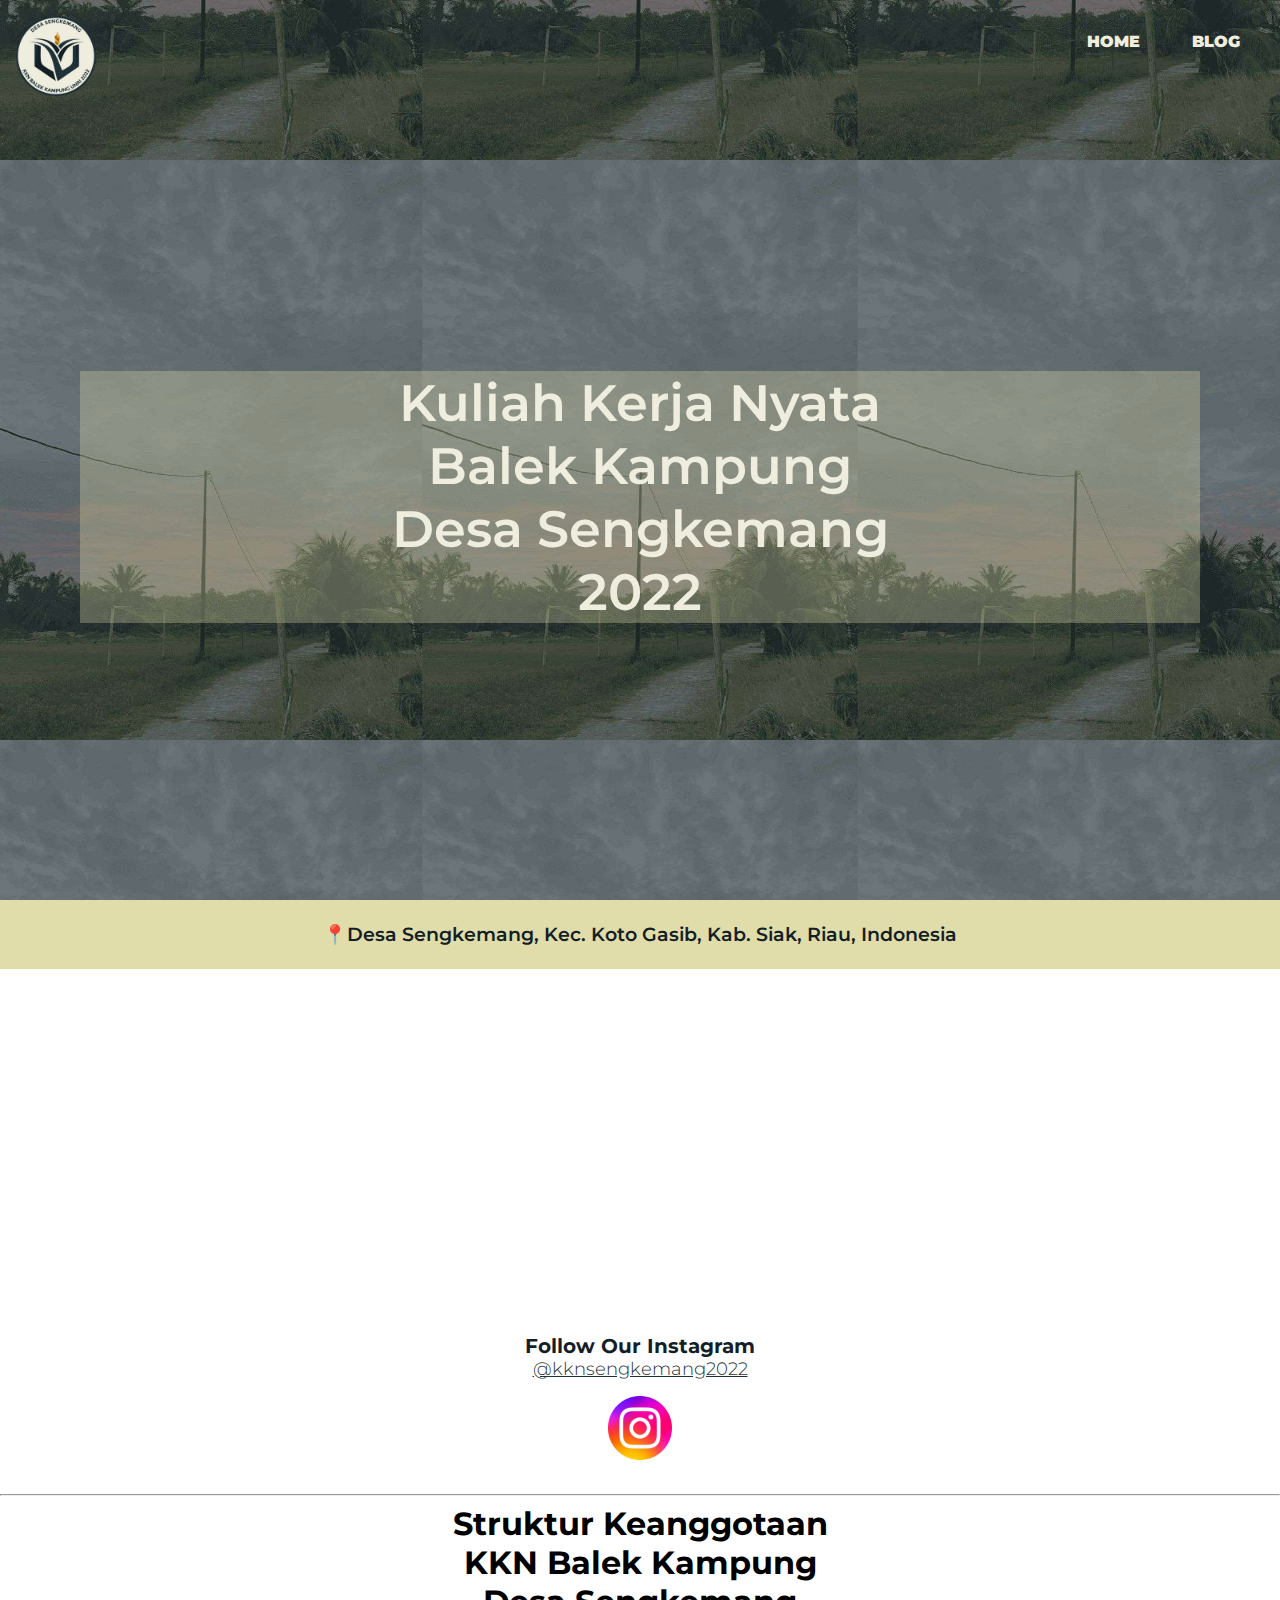
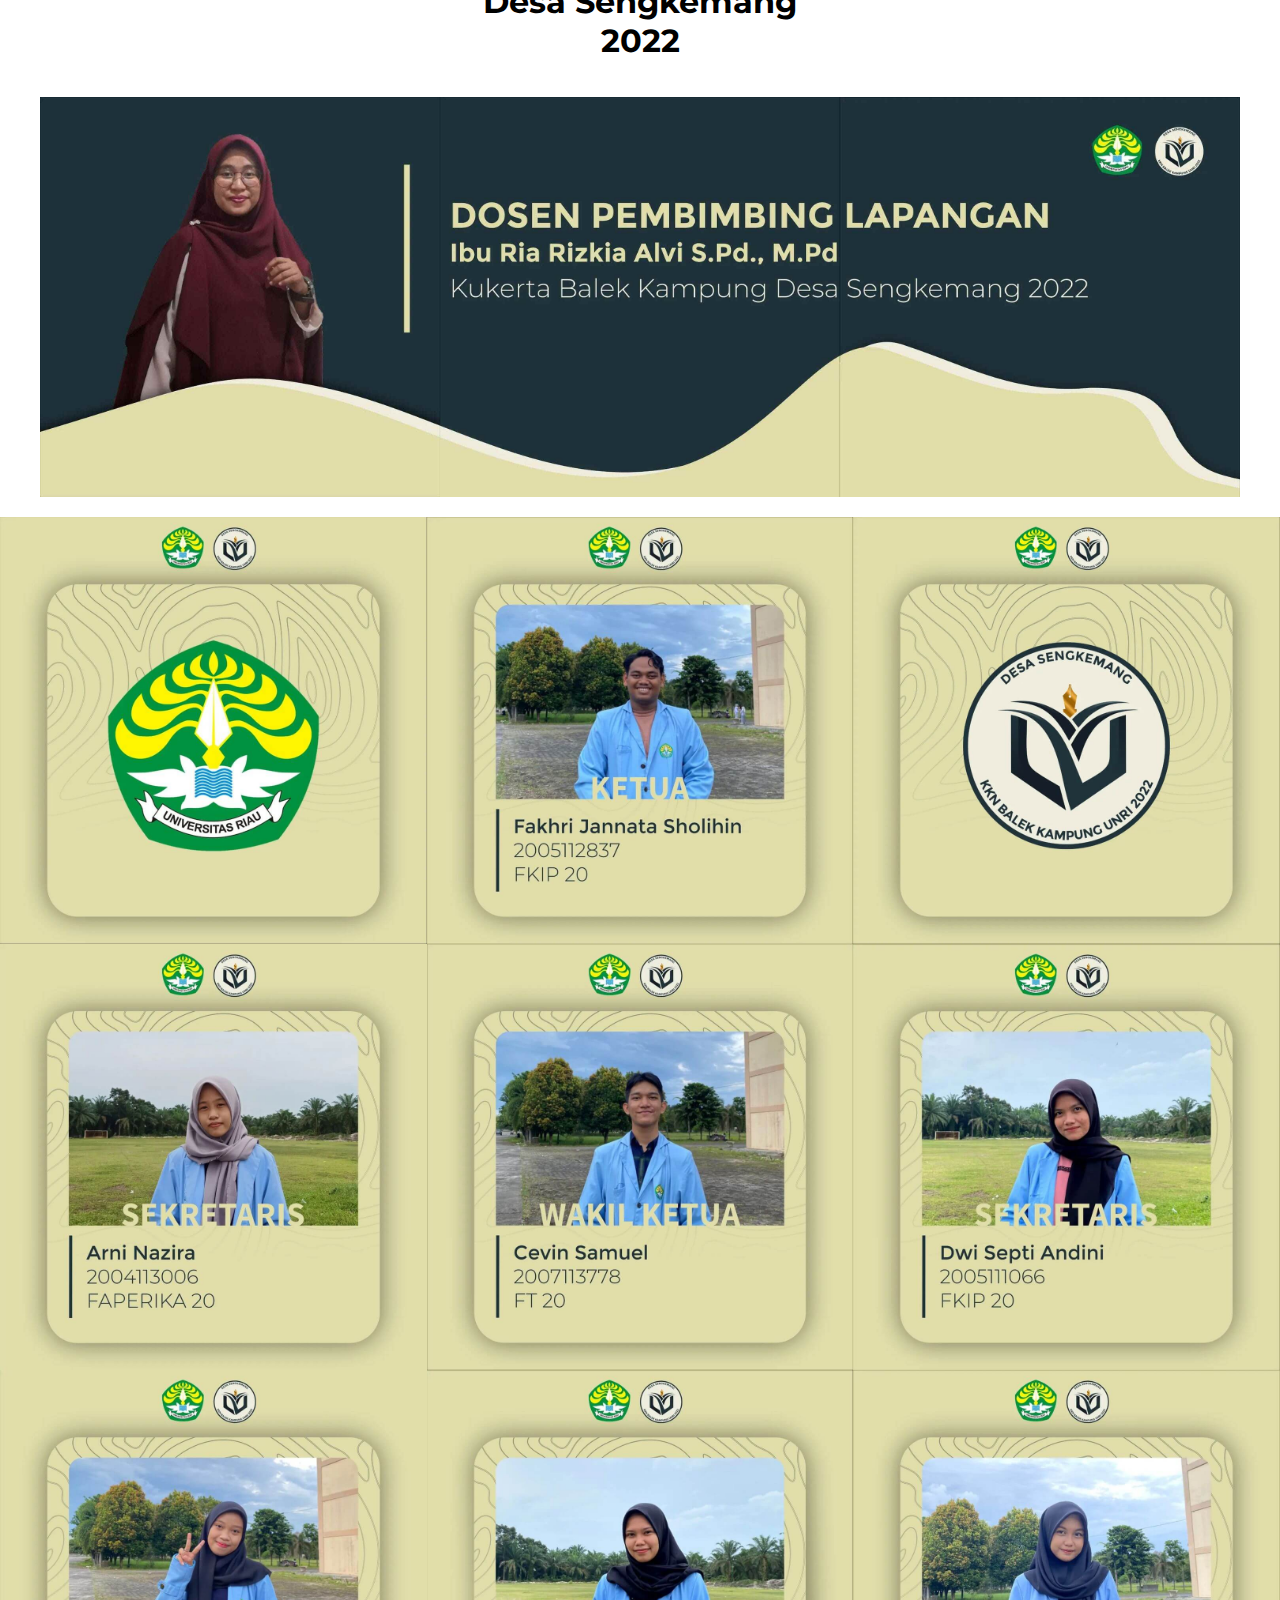
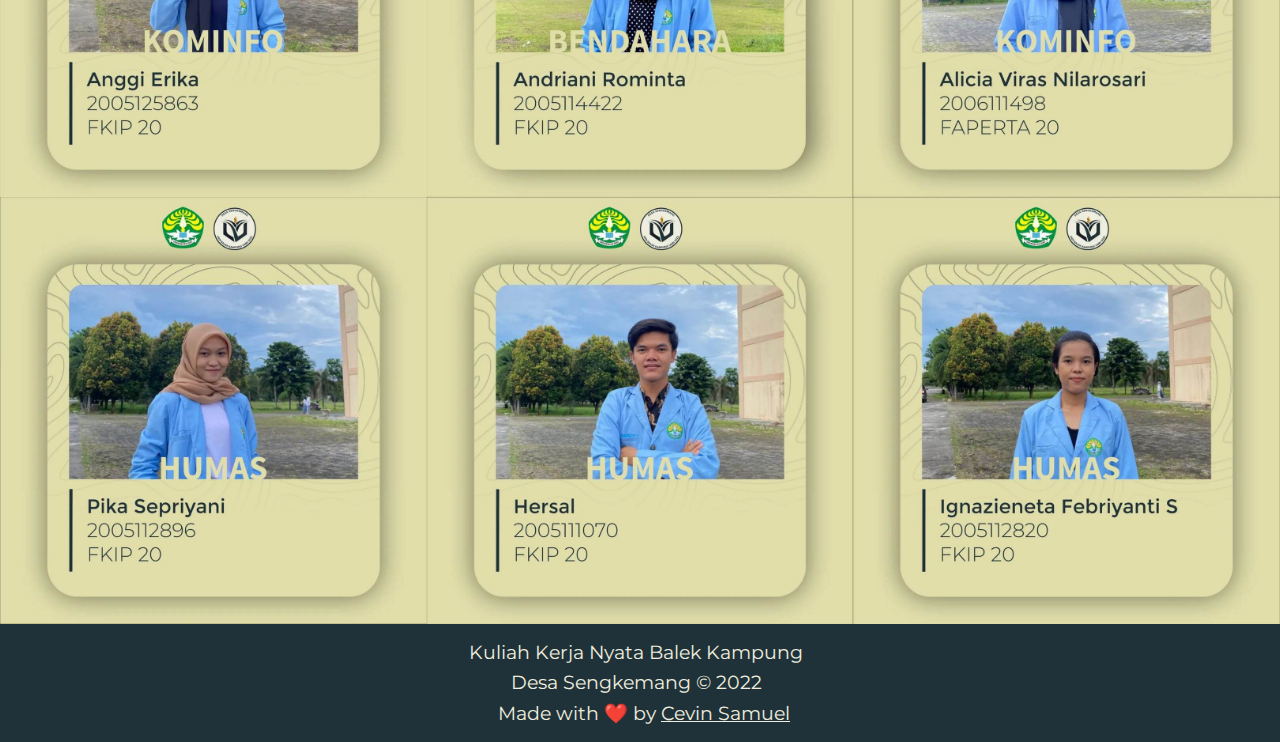
<file: index.html>
<!doctype html>
<html>

<head>
	<meta charset="UTF-8">
	<meta name="viewport" content="width=device-width, initial-scale=1">
	<title>KKN Sengkemang 2022</title>
	
	<link rel="stylesheet" href="https://cdnjs.cloudflare.com/ajax/libs/font-awesome/4.7.0/css/font-awesome.min.css">
	<link href="css/styles.css" rel="stylesheet" type="text/css">

	<link data-default-icon="img/logo-kkn.png" rel="icon" sizes="192x192" href="img/logo-kkn.png">
	
	<script src="https://code.jquery.com/jquery-2.2.4.min.js"
		integrity="sha256-BbhdlvQf/xTY9gja0Dq3HiwQF8LaCRTXxZKRutelT44=" crossorigin="anonymous" defer></script>
	<script src="js/parallax.js" defer></script>
</head>

<body>
	<header>
		<img src="img/logo-kkn.png" alt="Creative inc. logo" class="logo" style="width: min(20vw, 5em);" loading="lazy">
		<nav>
			<ul>
				<li><a href="index.html">Home</a></li>
				<li><a href="blog.html">Blog</a></li>
			</ul>
		</nav>
	</header>

	<section class="home-hero parallax--bg">
		<div class="container">
			<h1 class="title parallax--box">Kuliah Kerja Nyata<br>Balek Kampung<br>Desa Sengkemang<br>2022</span>
			</h1>
		</div>
	</section>

	<div class="info-div">
		<p>📍Desa Sengkemang, Kec. Koto Gasib, Kab. Siak, Riau, Indonesia</p>
	</div>

	<section class="google-maps">
		<div class="mapouter">
			<div class="gmap-canvas">
				<iframe class="gmap-iframe" width="100%" frameborder="0" scrolling="no" marginheight="0" marginwidth="0"
					src="https://www.google.com/maps/embed?pb=!1m18!1m12!1m3!1d102563.33753257286!2d101.81487313886916!3d0.7263362015315686!2m3!1f0!2f0!3f0!3m2!1i1024!2i768!4f13.1!3m3!1m2!1s0x31d4301ae6e04925%3A0x52aed0a15e44d766!2sSengkemang%2C%20Koto%20Gasib%2C%20Siak%20Regency%2C%20Riau!5e1!3m2!1sen!2sid!4v1657309418735!5m2!1sen!2sid"></iframe>
			</div>
		</div>
	</section>

	<div class="instagram-div">
		<h2 style="color: #141e27;" class="insta-link">Follow Our Instagram<span><a
					href="https://www.instagram.com/kknsengkemang2022" title="Instagram" target="_blank"
					style="color: #1f3239;">@kknsengkemang2022</span></a></h2>
		<a href="https://www.instagram.com/kknsengkemang2022" title="Instagram" target="_blank"><img
				src="img/logo-insta.png" alt="Logo Instagram" class="instagram-logo" loading="lazy"></a>
	</div>

	<section class="portfolio">
		<hr>
		<h1 class="title-struktur">Struktur Keanggotaan<br>KKN Balek Kampung<br>Desa Sengkemang<br>2022</h1>

		<div class="dpl">
			<figure class="port-item-dpl">
				<a href="https://www.instagram.com/riarizkiaalvi/" target="_blank"><img src="img/pp-dpl.jpg" alt="portfolio item" loading="lazy"></a>
			</figure>
		</div>
		
		<figure class="port-item">
			<img src="img/logo-unri.webp" alt="portfolio item" loading="lazy">
		</figure>

		<figure class="port-item"> 
			<a href="https://www.instagram.com/fakhri_js/" target="_blank"><img src="img/pp-fakhri.webp" alt="portfolio item" loading="lazy"></a>
		</figure>

		<figure class="port-item">
			<img src="img/logo-kkn.webp" alt="portfolio item" loading="lazy">
		</figure>

		<figure class="port-item">
			<a href="https://www.instagram.com/arninazira_02/" target="_blank"><img src="img/pp-arni.webp" alt="portfolio item" loading="lazy"></a>
		</figure>

		<figure class="port-item">
			<a href="https://www.instagram.com/cevin.samuel/" target="_blank"><img src="img/pp-cevin.webp" alt="portfolio item" loading="lazy"></a>
		</figure>

		<figure class="port-item">
			<a href="https://www.instagram.com/dseptiandini_/" target="_blank"><img src="img/pp-dini.webp" alt="portfolio item" loading="lazy"></a>
		</figure>

		<figure class="port-item">
			<a href="https://www.instagram.com/anggie_rikaa/" target="_blank"><img src="img/pp-anggi.webp" alt="portfolio item" loading="lazy"></a>
		</figure>

		<figure class="port-item">
			<a href="https://www.instagram.com/andrianirominta/" target="_blank"><img src="img/pp-ani.webp" alt="portfolio item" loading="lazy"></a>
		</figure>

		<figure class="port-item">
			<a href="https://www.instagram.com/aliciaavn_/" target="_blank"><img src="img/pp-cia.webp" alt="portfolio item" loading="lazy"></a>
		</figure>

		<figure class="port-item">
			<a href="https://www.instagram.com/pikasepriyani/" target="_blank"><img src="img/pp-pika.webp" alt="portfolio item" loading="lazy"></a>
		</figure>

		<figure class="port-item">
			<a href="https://www.instagram.com/ersaalll/" target="_blank"><img src="img/pp-hersal.webp" alt="portfolio item" loading="lazy"></a>
		</figure>

		<figure class="port-item">
			<a href="https://www.instagram.com/ignazieneta/" target="_blank"><img src="img/pp-tata.webp" alt="portfolio item" loading="lazy"></a>
		</figure>
	</section>

	<footer>
		<div class="container">
			<div class="col-6">
				<p>Kuliah Kerja Nyata Balek Kampung<br>Desa Sengkemang &copy; 2022</p>
			</div>
			<div class="col-6">
				<p>Made with ❤️ by <a href="https://www.instagram.com/cevin.samuel/" target="_blank"
						style="color: #efedde;">Cevin Samuel</a></p>
			</div>
		</div>
	</footer>
</body>

</html>
</file>
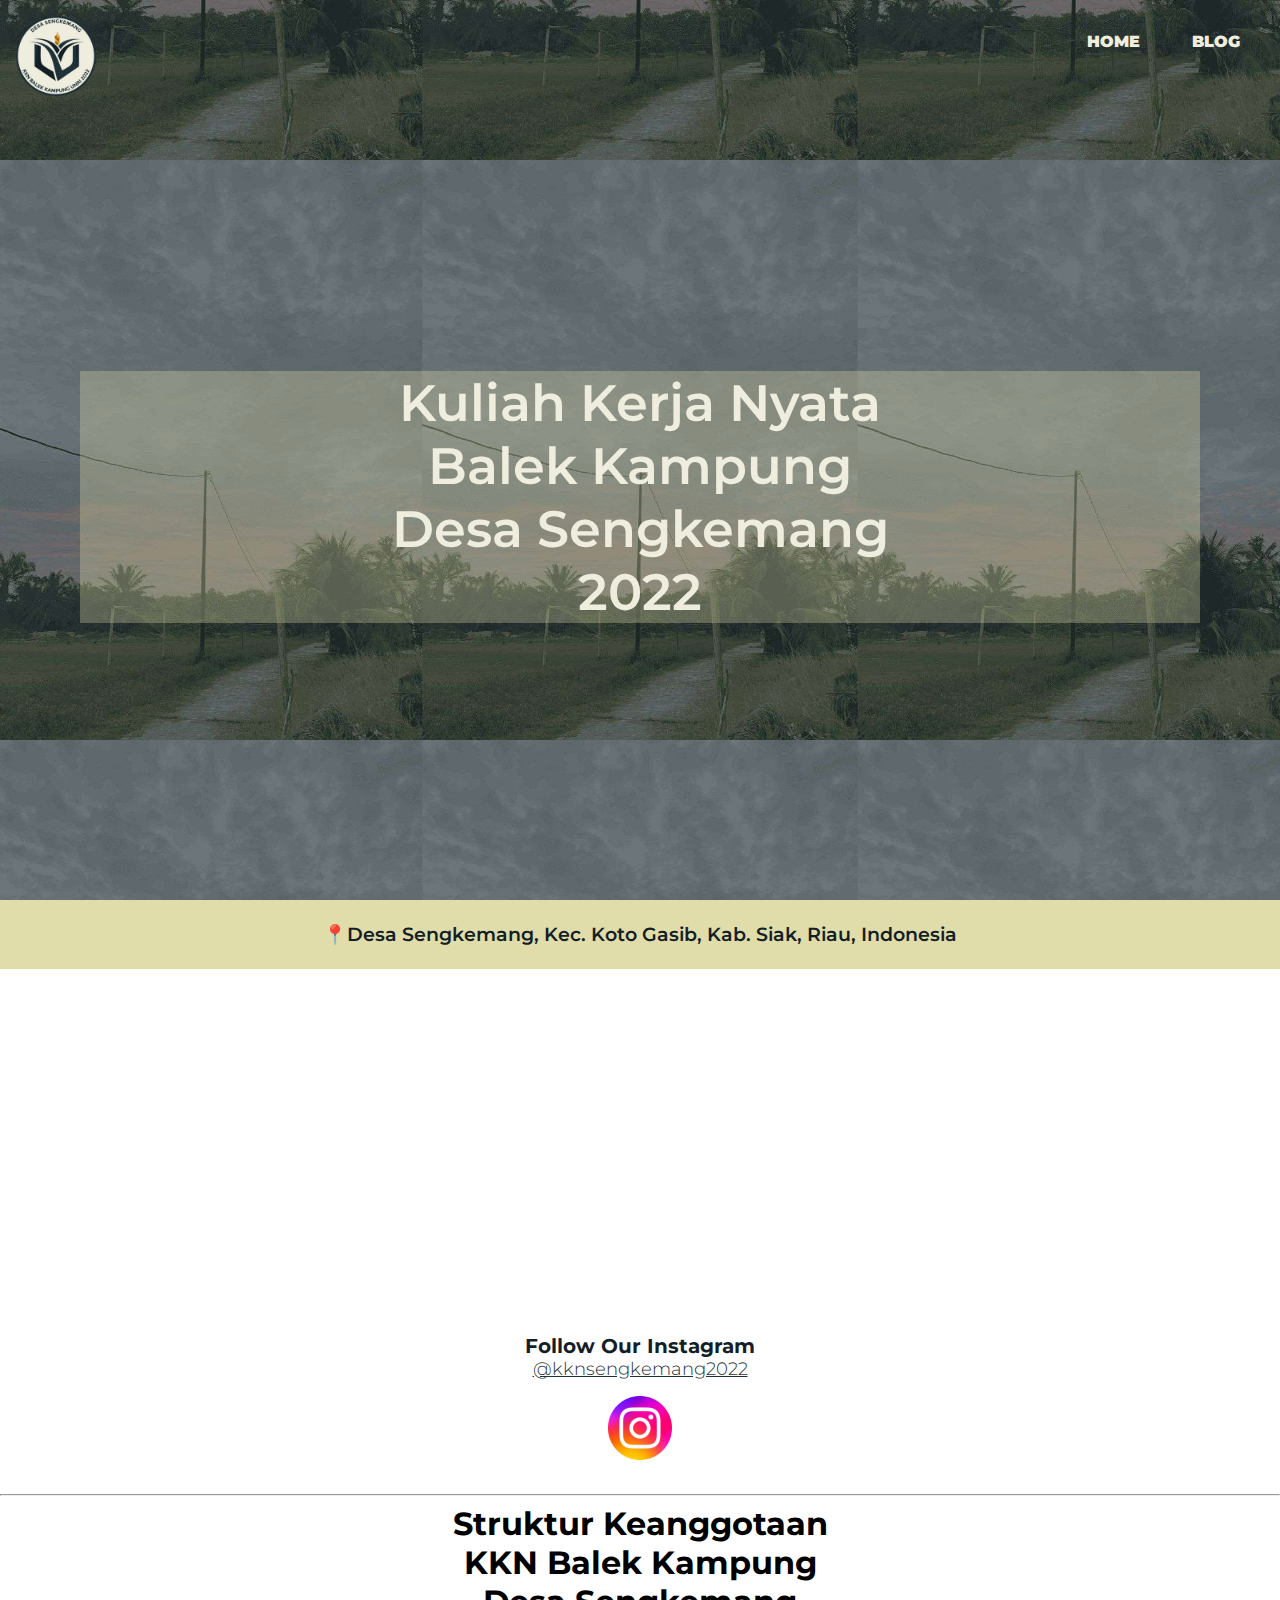
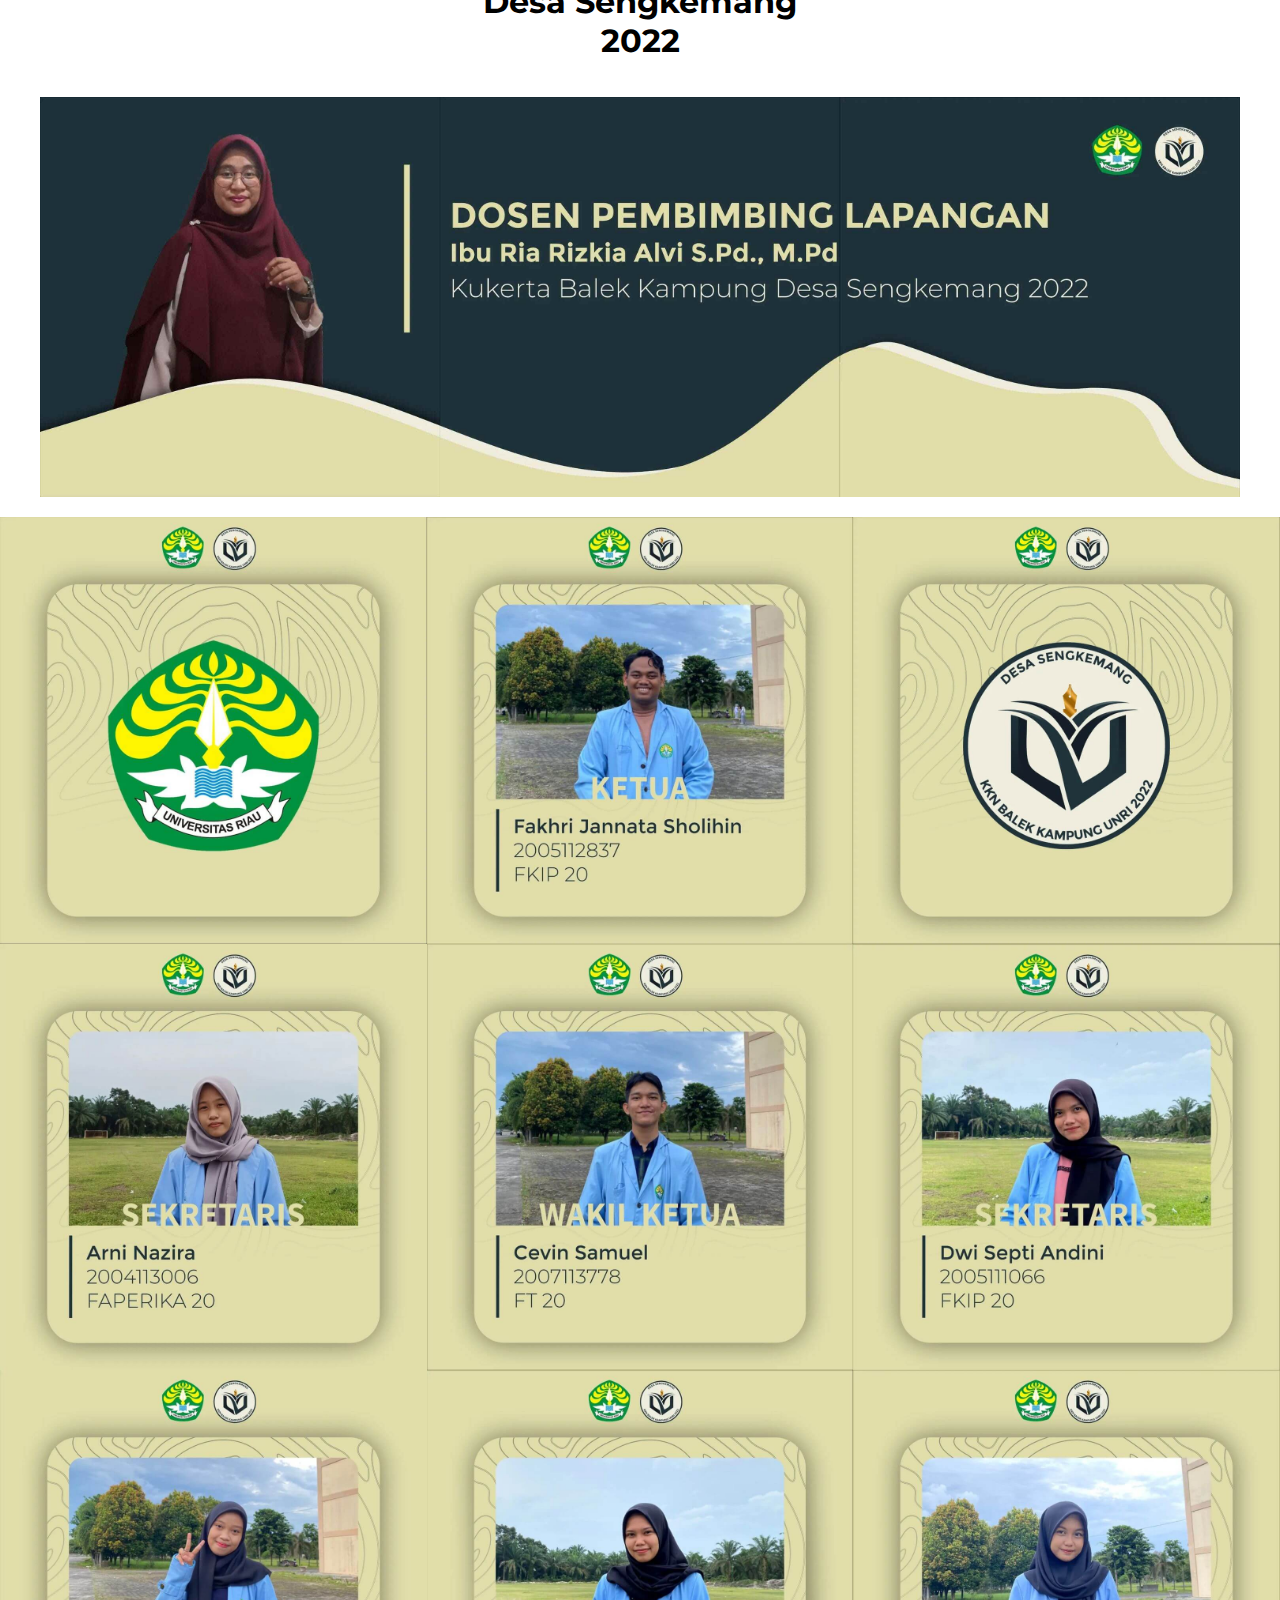
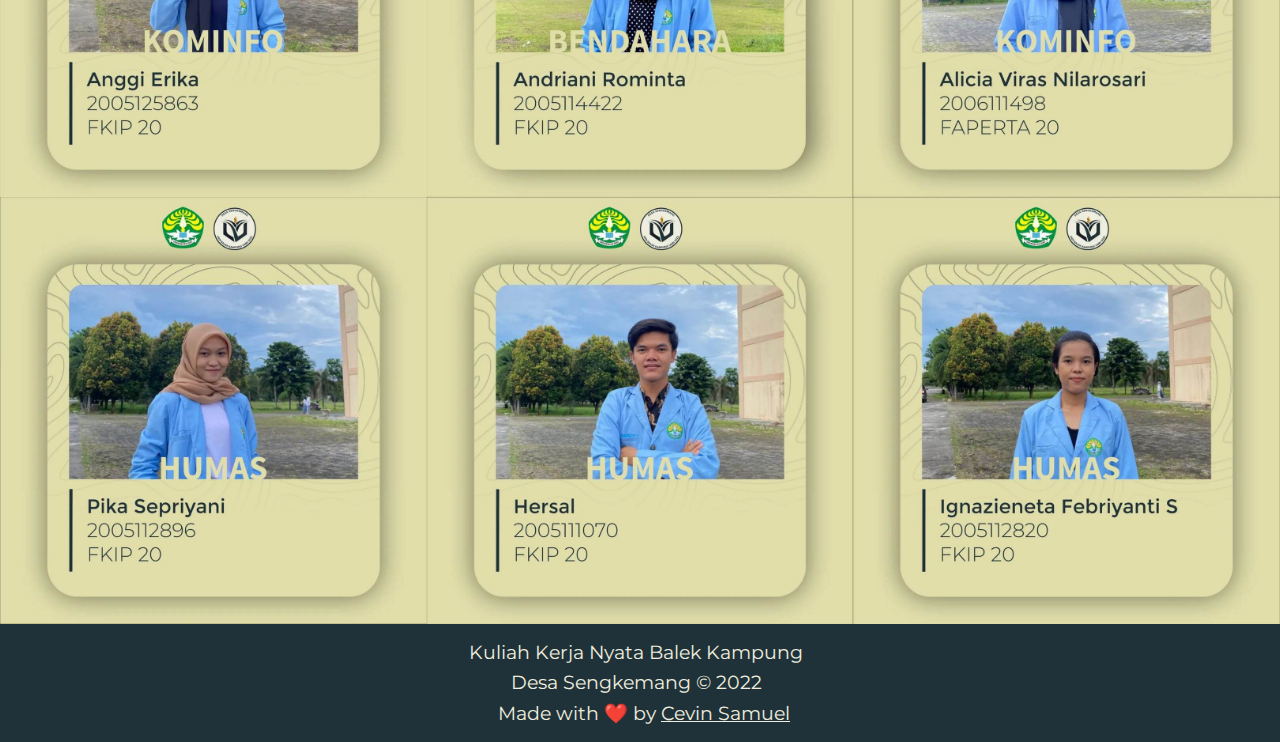
<file: blog.html>
<!doctype html>
<html>

<head>
	<meta charset="UTF-8">
	<meta name="viewport" content="width=device-width, initial-scale=1">
	<title>KKN Sengkemang 2022</title>
	<link href="css/styles.css" rel="stylesheet" type="text/css">
	<link rel="stylesheet" href="https://cdnjs.cloudflare.com/ajax/libs/font-awesome/4.7.0/css/font-awesome.min.css">
	<link data-default-icon="img/logo-kkn.png" rel="icon" sizes="192x192" href="img/logo-kkn.png">
	<script src="https://code.jquery.com/jquery-2.2.4.min.js"
		integrity="sha256-BbhdlvQf/xTY9gja0Dq3HiwQF8LaCRTXxZKRutelT44=" crossorigin="anonymous" defer></script>
	<script src="js/parallax.js" defer></script>
</head>

<body>
	<header>
		<img src="img/logo-kkn.png" alt="Creative inc. logo" class="logo" style="width: min(20vw, 5em);" loading="lazy">
		<nav>
			<ul>
				<li><a href="index.html">Home</a></li>
				<li><a href="blog.html">Blog</a></li>
			</ul>
		</nav>
	</header>

	<section class="home-hero parallax--bg">
		<div class="container">
			<h1 class="title parallax--box">Kuliah Kerja Nyata<br>Balek Kampung<br>Desa Sengkemang<br>2022</span>
			</h1>
		</div>
	</section>

	<div class="info-div">
		<p>📍Desa Sengkemang, Kec. Koto Gasib, Kab. Siak, Riau, Indonesia</p>
	</div>

	<section class="google-maps">
		<div class="mapouter">
			<div class="gmap-canvas">
				<iframe class="gmap-iframe" width="100%" frameborder="0" scrolling="no" marginheight="0" marginwidth="0"
					src="https://www.google.com/maps/embed?pb=!1m18!1m12!1m3!1d102563.33753257286!2d101.81487313886916!3d0.7263362015315686!2m3!1f0!2f0!3f0!3m2!1i1024!2i768!4f13.1!3m3!1m2!1s0x31d4301ae6e04925%3A0x52aed0a15e44d766!2sSengkemang%2C%20Koto%20Gasib%2C%20Siak%20Regency%2C%20Riau!5e1!3m2!1sen!2sid!4v1657309418735!5m2!1sen!2sid"></iframe>
			</div>
		</div>
	</section>

	<div class="instagram-div">
		<h2 style="color: #141e27;" class="insta-link">Follow Our Instagram<span><a
					href="https://www.instagram.com/kknsengkemang2022" title="Instagram" target="_blank"
					style="color: #1f3239;">@kknsengkemang2022</span></a></h2>
		<a href="https://www.instagram.com/kknsengkemang2022" title="Instagram" target="_blank"><img
				src="img/logo-insta.png" alt="Logo Instagram" class="instagram-logo" loading="lazy"></a>
	</div>

	<section class="portfolio">
		<hr>
		<h1 class="title-struktur">Struktur Keanggotaan<br>KKN Balek Kampung<br>Desa Sengkemang<br>2022</h1>

		<!-- portfolio item 01 -->
		<div class="dpl">
			<figure class="port-item-dpl">
				<a href="https://www.instagram.com/riarizkiaalvi/" target="_blank"><img src="img/pp-dpl.jpg" alt="portfolio item" loading="lazy"></a>
			</figure>
		</div>
		
		<!-- portfolio item 02 -->
		<figure class="port-item">
			<img src="img/logo-unri.webp" alt="portfolio item" loading="lazy">
		</figure>

		<!-- portfolio item 03 -->
		<!-- <div class="ketua"> -->
		<figure class="port-item"> <!-- class="port-item-ketua" -->
			<a href="https://www.instagram.com/fakhri_js/" target="_blank"><img src="img/pp-fakhri.webp" alt="portfolio item" loading="lazy"></a>
		</figure>

		<!-- portfolio item 04 -->
		<figure class="port-item">
			<img src="img/logo-kkn.webp" alt="portfolio item" loading="lazy">
		</figure>

		<!-- portfolio item 05 -->
		<figure class="port-item">
			<a href="https://www.instagram.com/arninazira_02/" target="_blank"><img src="img/pp-arni.webp" alt="portfolio item" loading="lazy"></a>
		</figure>

		<!-- portfolio item 06 -->
		<figure class="port-item">
			<a href="https://www.instagram.com/cevin.samuel/" target="_blank"><img src="img/pp-cevin.webp" alt="portfolio item" loading="lazy"></a>
		</figure>

		<!-- portfolio item 07 -->
		<figure class="port-item">
			<a href="https://www.instagram.com/dseptiandini_/" target="_blank"><img src="img/pp-dini.webp" alt="portfolio item" loading="lazy"></a>
		</figure>

		<!-- portfolio item 08 -->
		<figure class="port-item">
			<a href="https://www.instagram.com/anggie_rikaa/" target="_blank"><img src="img/pp-anggi.webp" alt="portfolio item" loading="lazy"></a>
		</figure>

		<!-- portfolio item 09 -->
		<figure class="port-item">
			<a href="https://www.instagram.com/andrianirominta/" target="_blank"><img src="img/pp-ani.webp" alt="portfolio item" loading="lazy"></a>
		</figure>

		<!-- portfolio item 10 -->
		<figure class="port-item">
			<a href="https://www.instagram.com/aliciaavn_/" target="_blank"><img src="img/pp-cia.webp" alt="portfolio item" loading="lazy"></a>
		</figure>

		<!-- portfolio item 11 -->
		<figure class="port-item">
			<a href="https://www.instagram.com/pikasepriyani/" target="_blank"><img src="img/pp-pika.webp" alt="portfolio item" loading="lazy"></a>
		</figure>

		<!-- portfolio item 12 -->
		<figure class="port-item">
			<a href="https://www.instagram.com/ersaalll/" target="_blank"><img src="img/pp-hersal.webp" alt="portfolio item" loading="lazy"></a>
		</figure>

		<!-- portfolio item 13 -->
		<figure class="port-item">
			<a href="https://www.instagram.com/ignazieneta/" target="_blank"><img src="img/pp-tata.webp" alt="portfolio item" loading="lazy"></a>
		</figure>
	</section>

	<footer>
		<div class="container">
			<div class="col-6">
				<p>Kuliah Kerja Nyata Balek Kampung<br>Desa Sengkemang &copy; 2022</p>
			</div>
			<div class="col-6">
				<p>Made with ❤️ by <a href="https://www.instagram.com/cevin.samuel/" target="_blank"
						style="color: #efedde;">Cevin Samuel</a></p>
			</div>
		</div>
	</footer>
</body>

</html>
</file>
<file: css/styles.css>
@import url("https://fonts.googleapis.com/css2?family=Montserrat:ital,wght@0,100;0,200;0,300;0,400;0,500;0,600;0,700;0,800;0,900;1,100;1,200;1,300;1,400;1,500;1,600;1,700;1,800;1,900&family=Poppins:ital,wght@0,100;1,100&family=Source+Sans+Pro:ital,wght@0,200;0,300;0,400;0,600;0,700;0,900;1,200;1,300;1,400;1,600;1,700;1,900&display=swap");

* {
  box-sizing: border-box;
  transition: all ease-in-out 250ms;
}

body {
  margin: 0;
  font-family: "Montserrat", "Source Sans Pro", "Poppins", sans-serif;
  text-align: center;
}

img {
  max-width: 100%;
  height: auto;
}

.container {
  width: 95%;
  max-width: 70em;
  margin: 0 auto;
}

.clearfix::after,
section::after,
footer::after {
  content: "";
  display: block;
  clear: both;
}

/* Column system
=================== */

[class^="col-"] {
  width: 100%;
  margin-top: 1em;
}

[class^="col-"]:first-child {
  margin-top: 0;
}

@media (min-width: 40rem) {
  [class^="col-"] {
    float: left;
    padding: 0 0.5em;
    margin-top: 0;
  }

  [class^="col-"]:first-child {
    padding-left: 0;
  }

  [class^="col-"]:last-child {
    padding-right: 0;
  }

  .col-6 {
    text-align: center;
  }
}

/* typography
=================== */

header nav ul li a {
  font-size: 1em;
}

h1 {
  font-weight: 300;
  font-size: 1.7rem;
  margin-top: 0;
}

p {
  margin-top: 0;
  line-height: 1.5;
}

p:last-of-type {
  margin-bottom: 0;
}

.info-div p {
  padding: 1em;
  font-size: 1.2em;
  font-weight: 600;
  background-color: #e0ddaa;
  color: #141e27;
}

.title {
  font-size: 1.55rem;
  margin-bottom: 1.5em;
  font-weight: 600;
  margin-top: 1.1em;
}

.title-struktur {
  font-size: 1.25em;
  font-weight: 700;
}

.title span {
  font-weight: 300;
  display: block;
  font-size: 1.1em;
}

.insta-link span {
  font-weight: 300;
  display: block;
  font-size: 0.9em;
}

.insta-link {
  font-size: 20px;
}

@media (min-width: 60rem) {
  p {
    font-size: 1.2rem;
    line-height: 1.6;
  }

  .title {
    font-size: 3.2rem;
  }

  .title-struktur {
    font-size: 2rem;
  }
}

/* buttons */

.button {
  display: inline-block;
  font-size: 1.15rem;
  text-decoration: none;
  text-transform: uppercase;
  border-width: 2px;
  border-style: solid;
  padding: 0.5em 1.75em;
}

@media (min-width: 60rem) {
  .button {
    font-size: 1.5rem;
  }
}

.button-small {
  font-size: 0.7rem;
  font-weight: 700;
}

.button-accent {
  color: #e0ddaa;
  border-color: #e0ddaa;
}

.button-accent:hover,
.button-accent:focus {
  background: #e0ddaa;
  color: #141e27;
}

.button-dark {
  color: #141e27;
  border-color: #141e27;
}

.button-dark:hover,
.button-dark:focus {
  background: #141e27;
  color: #e0ddaa;
}

/* Parallax
=================== */

.parallax--bg,
.parallax--box {
  transition: initial;
}

/* header
=================== */

header {
  position: absolute;
  left: 0;
  right: 0;
  margin: 1em;
}

nav ul {
  margin: 0;
  padding: 0;
  list-style: none;
}

nav li {
  display: inline-block;
  margin: 1em;
}

nav a {
  font-weight: 900;
  text-decoration: none;
  padding: 0.5em;
  text-transform: uppercase;
  color: #efedde;
  font-size: 0.8rem;
}

nav a:hover,
nav a:focus {
  color: #efedde;
}

@media (min-width: 60rem) {
  .logo {
    float: left;
  }

  nav {
    float: right;
  }
}

/* hero-home
=================== */

.home-hero {
  background-image: url(../img/foto-langit.jpg);
  background-size: cover;
  background-position: center;
  padding-bottom: 23em;
  color: #efedde;
}

@media (min-width: 60rem) {
  .home-hero {
    height: 100vh;
    padding-top: 35vh;
  }

  .col-6 {
    text-align: center;
  }
}

/* google maps */

.mapouter {
  position: relative;
  text-align: right;
  width: 100%;
  height: 348px;
}

.gmap-canvas {
  overflow: hidden;
  background: none !important;
  width: 100%;
  height: 348px;
}

.gmap-iframe {
  height: 348px !important;
}

/* portfolio
=================== */

.portfolio {
  margin: 3em 0 0;
}

.port-item {
  margin: 0;
  position: relative;
}

.port-item img {
  display: block;
}

@media (max-width: 38rem) {
  .port-item {
    width: 33.3333334%;
    float: left;
  }

  .col-6 {
    text-align: center;
  }

  .instagram-div {
    height: 3.2em;
  }

  .insta-link {
    font-size: 18px;
  }

  .home-hero {
    padding: 11em 0;
  }
}

@media (min-width: 60rem) {
  .port-item:hover {
    transform: translateY(0%);
  }

  .gutter {
    min-height: 28vh;
    background-color: #141e27;
  }

  .col-6 {
    text-align: center;
  }

  .instagram-div {
    height: 7em;
  }

  .home-hero {
    background-size: 34%;
  }
}

@media (min-width: 37rem) {
  .port-item {
    width: 33.3333334%;
    float: left;
  }

  .dpl {
    display: grid;
    place-content: center;
    width: 100%;
  }

  .col-6 {
    text-align: center;
  }
}

/* Instagram logo*/

.instagram-logo {
  width: min(10vw, 4em);
}

/* Footer
=================== */

footer {
  background: #1f3239;
  color: #efedde;
  padding: 0.8em 0;
}

.parallax--bg .container {
  background-color: #e0ddaa50;
}
</file>
